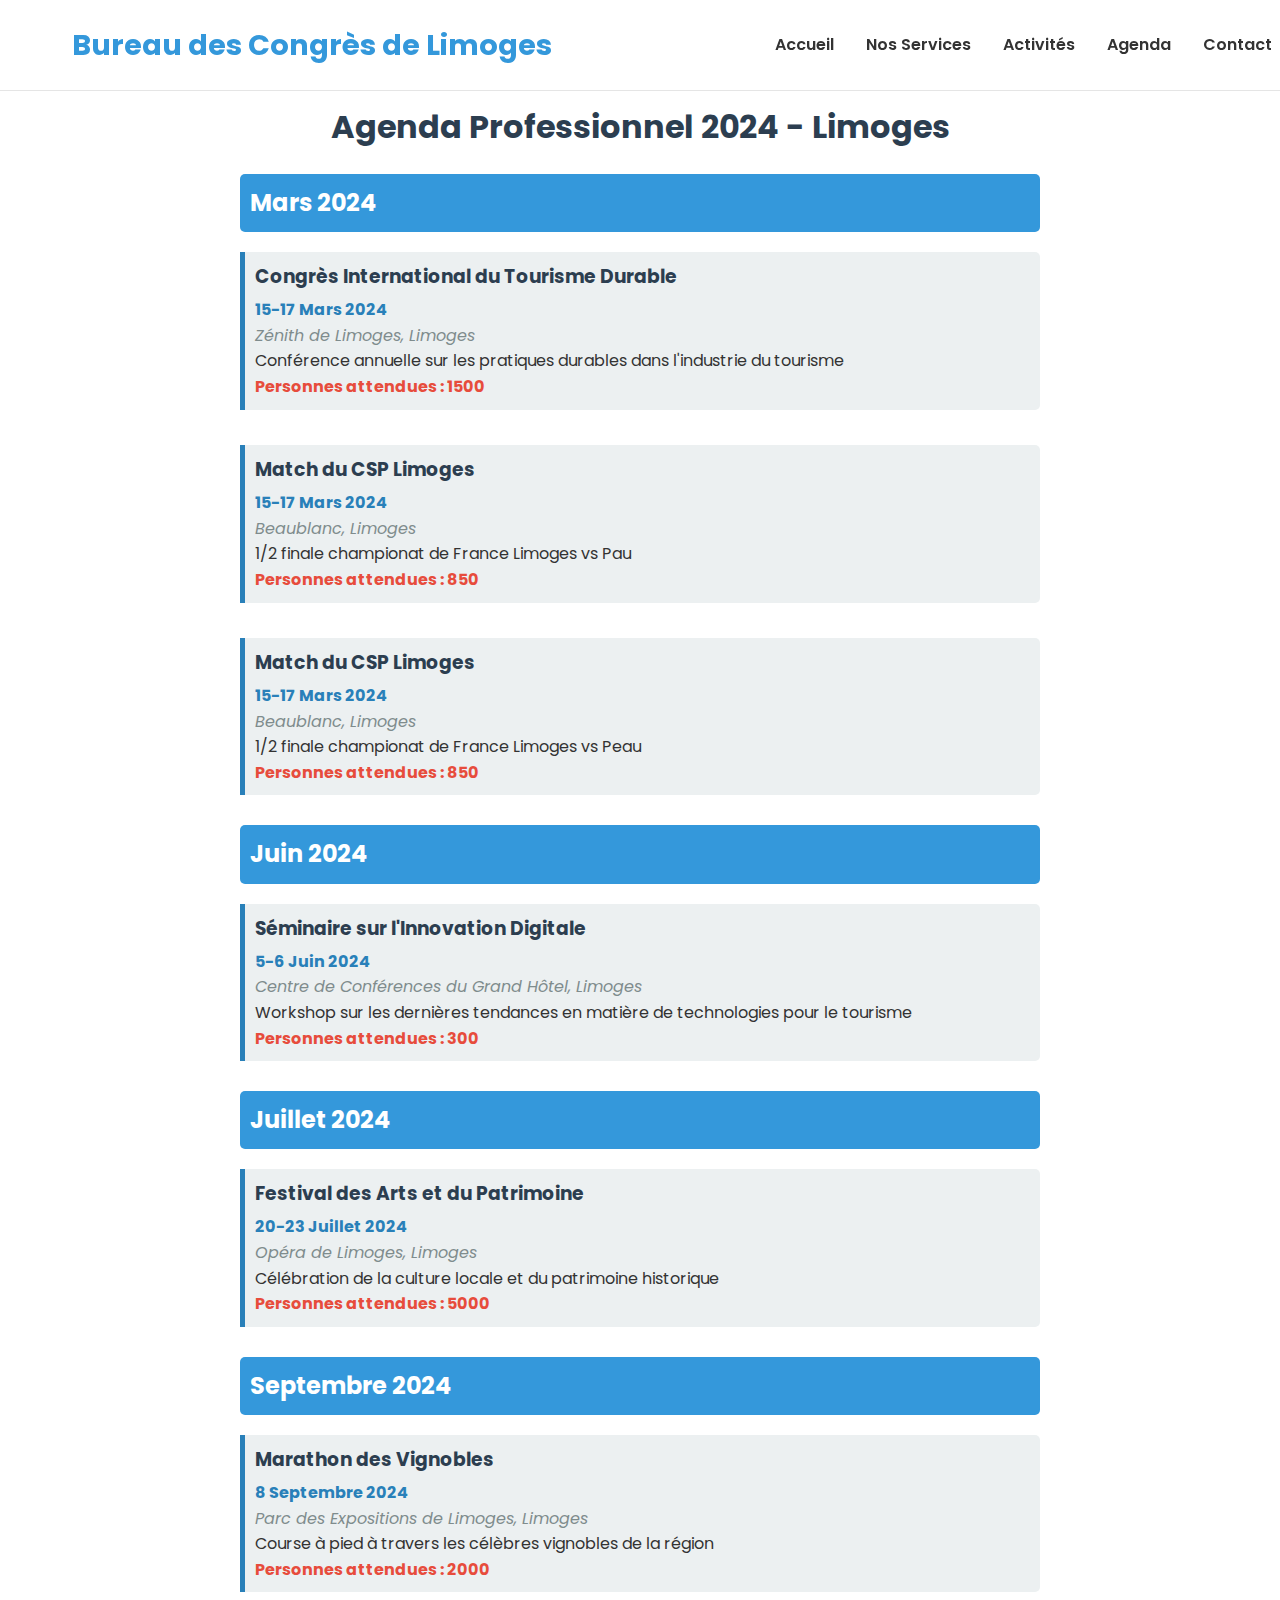
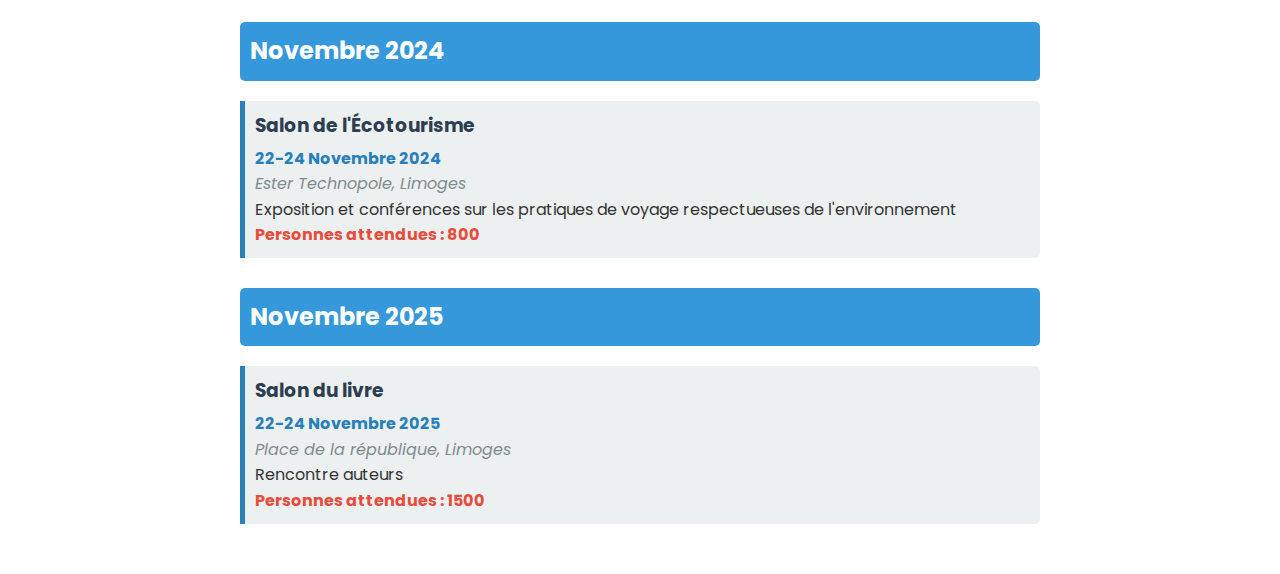
<file: agenda.html>
<!DOCTYPE html>
<html lang="fr">
<head>
<base href="https://bureaudescongres.netlify.app/">
<meta charset="UTF-8">
<meta name="viewport" content="width=device-width, initial-scale=1.0">
<title>Agenda Professionnel 2024 - Bureau des Congrès de Limoges</title>
<style>
  @import url('https://fonts.googleapis.com/css2?family=Poppins:wght@300;400;600;700&display=swap');

  body {
    font-family: 'Poppins', sans-serif;
    line-height: 1.6;
    color: #333;
    max-width: 800px;
    margin: 0 auto;
    padding: 80px 20px 20px;
  }

  header {
    background-color: #FFFFFF;
    padding: 1rem 2rem;
    box-shadow: 0 1px 0 rgba(0, 0, 0, 0.1);
    position: fixed;
    width: 100%;
    top: 0;
    left: 0;
    z-index: 1000;
  }

  nav {
    display: flex;
    justify-content: space-between;
    align-items: center;
    max-width: 1200px;
    margin: 0 auto;
  }

  .logo {
    font-size: 1.8rem;
    font-weight: bold;
    color: #3498db;
    text-decoration: none;
  }

  .menu {
    list-style-type: none;
    display: flex;
    gap: 2rem;
  }

  .menu li a {
    color: #333;
    text-decoration: none;
    font-weight: 600;
    transition: color 0.3s ease;
  }

  .menu li a:hover {
    color: #3498db;
  }

  h1 {
    text-align: center;
    color: #2c3e50;
  }

  .month {
    margin-bottom: 30px;
  }

  .month h2 {
    background-color: #3498db;
    color: white;
    padding: 10px;
    border-radius: 5px;
  }

  .event {
    background-color: #ecf0f1;
    border-left: 5px solid #2980b9;
    padding: 10px;
    margin-bottom: 10px;
    border-radius: 0 5px 5px 0;
  }

  .event h3 {
    margin: 0 0 5px 0;
    color: #2c3e50;
  }

  .event p {
    margin: 0;
  }

  .event .date {
    font-weight: bold;
    color: #2980b9;
  }

  .event .location {
    font-style: italic;
    color: #7f8c8d;
  }

  .event .attendees {
    color: #e74c3c;
    font-weight: bold;
  }
</style>
</head>
<body>
  <header>
    <nav>
      <a href="/" class="logo">Bureau des Congrès de Limoges</a>
      <ul class="menu">
        <li><a href="/">Accueil</a></li>
        <li><a href="tous-nos-services.html">Nos Services</a></li>
        <li><a href="/activites">Activités</a></li>
        <li><a href="/agenda.html">Agenda</a></li>
        <li><a href="/contact">Contact</a></li>
      </ul>
    </nav>
  </header>

  <h1>Agenda Professionnel 2024 - Limoges</h1>

  <div class="month">
    <h2>Mars 2024</h2>
    <div class="event">
      <h3>Congrès International du Tourisme Durable</h3>
      <p class="date">15-17 Mars 2024</p>
      <p class="location">Zénith de Limoges, Limoges</p>
      <p>Conférence annuelle sur les pratiques durables dans l'industrie du tourisme</p>
      <p class="attendees">Personnes attendues : 1500</p>
    </div>
    <br>
    <div class="event">
      <h3>Match du CSP Limoges</h3>
      <p class="date">15-17 Mars 2024</p>
      <p class="location">Beaublanc, Limoges</p>
      <p>1/2 finale championat de France Limoges vs Pau</p>
      <p class="attendees">Personnes attendues : 850</p>
    </div>
  <br> <div class="event">
      <h3>Match du CSP Limoges</h3>
      <p class="date">15-17 Mars 2024</p>
      <p class="location">Beaublanc, Limoges</p>
      <p>1/2 finale championat de France Limoges vs Peau</p>
      <p class="attendees">Personnes attendues : 850</p>
    </div>
  </div>

  <div class="month">
    <h2>Juin 2024</h2>
    <div class="event">
      <h3>Séminaire sur l'Innovation Digitale</h3>
      <p class="date">5-6 Juin 2024</p>
      <p class="location">Centre de Conférences du Grand Hôtel, Limoges</p>
      <p>Workshop sur les dernières tendances en matière de technologies pour le tourisme</p>
      <p class="attendees">Personnes attendues : 300</p>
    </div>
  </div>

  <div class="month">
    <h2>Juillet 2024</h2>
    <div class="event">
      <h3>Festival des Arts et du Patrimoine</h3>
      <p class="date">20-23 Juillet 2024</p>
      <p class="location">Opéra de Limoges, Limoges</p>
      <p>Célébration de la culture locale et du patrimoine historique</p>
      <p class="attendees">Personnes attendues : 5000</p>
    </div>
  </div>

  <div class="month">
    <h2>Septembre 2024</h2>
    <div class="event">
      <h3>Marathon des Vignobles</h3>
      <p class="date">8 Septembre 2024</p>
      <p class="location">Parc des Expositions de Limoges, Limoges</p>
      <p>Course à pied à travers les célèbres vignobles de la région</p>
      <p class="attendees">Personnes attendues : 2000</p>
    </div>
  </div>

  <div class="month">
    <h2>Novembre 2024</h2>
    <div class="event">
      <h3>Salon de l'Écotourisme</h3>
      <p class="date">22-24 Novembre 2024</p>
      <p class="location">Ester Technopole, Limoges</p>
      <p>Exposition et conférences sur les pratiques de voyage respectueuses de l'environnement</p>
      <p class="attendees">Personnes attendues : 800</p>
    </div>
  </div>

  <div class="month">
    <h2>Novembre 2025</h2>
    <div class="event">
      <h3>Salon du livre</h3>
      <p class="date">22-24 Novembre 2025</p>
      <p class="location">Place de la république, Limoges</p>
      <p>Rencontre auteurs</p>
      <p class="attendees">Personnes attendues : 1500</p>
    </div>
  </div>
</body>
</html>
</file>
